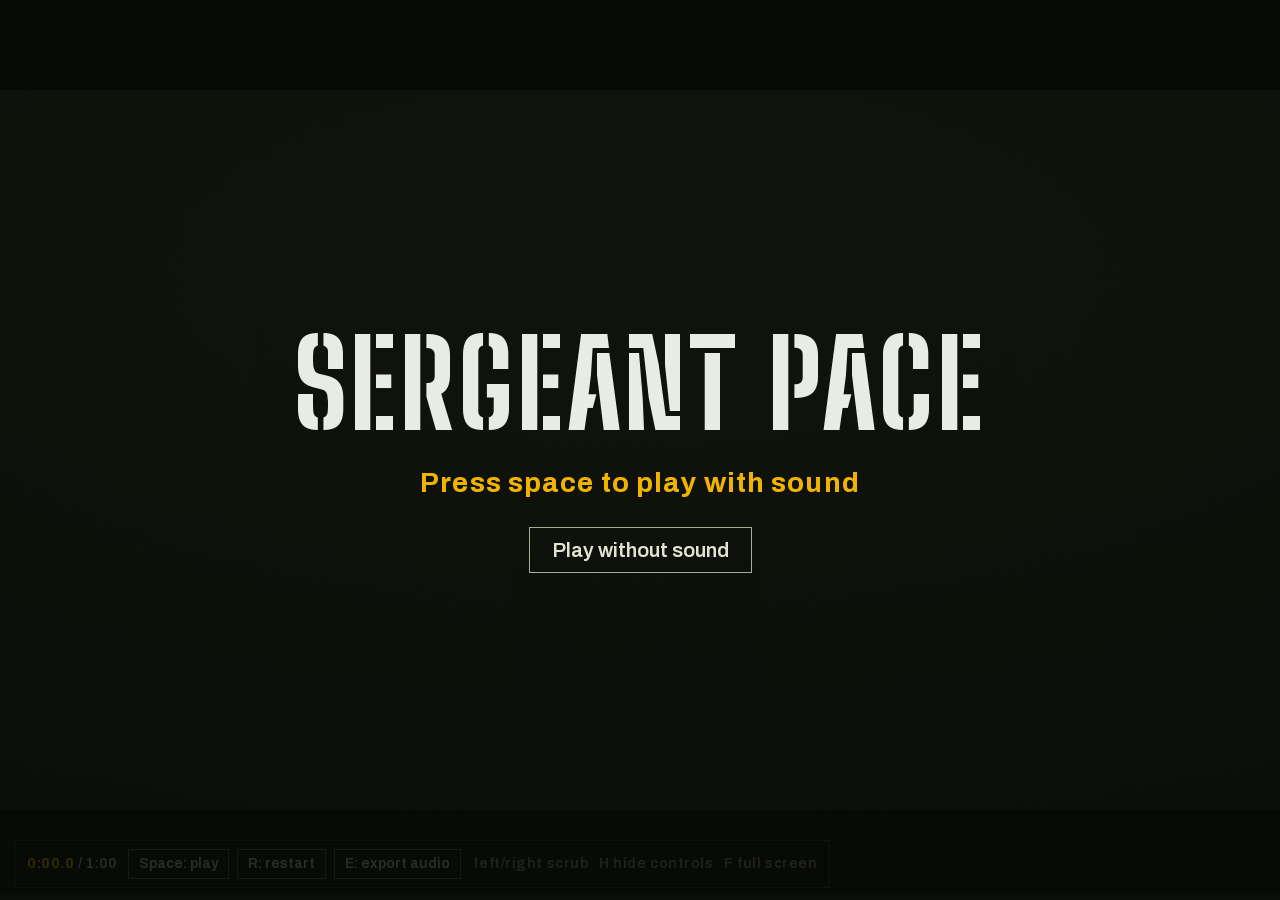
<file: static/ad.html>
<!doctype html>
<html lang="en">
<head>
<meta charset="utf-8">
<meta name="viewport" content="width=device-width, initial-scale=1">
<title>Sergeant Pace · the ad</title>
<link rel="stylesheet" href="/static/ad.css?v=5">
<script>
  // if anything goes wrong, say so on screen instead of showing nothing
  window.adMessage = function (text) {
    var m = document.getElementById('msg') || document.body.appendChild(Object.assign(document.createElement('div'), { id: 'msg' }));
    m.textContent = text;
  };
  if (location.protocol === 'file:') window.addEventListener('DOMContentLoaded', function () {
    adMessage('This page was opened as a file. Start the app (python server.py) and open http://localhost:8000/ad instead.');
  });
  window.addEventListener('error', function (e) { adMessage('Something broke: ' + (e.message || 'unknown error') + (e.filename ? ' (' + e.filename.split('/').pop() + ':' + e.lineno + ')' : '')); });
  window.addEventListener('unhandledrejection', function (e) { adMessage('Something broke: ' + ((e.reason && e.reason.message) || e.reason)); });
</script>
</head>
<body>
<svg class="defs" aria-hidden="true" focusable="false">
  <defs>
    <symbol id="insignia" viewBox="0 0 48 48">
      <path fill="currentColor" d="M5 18 24 6l19 12v6.5L24 12.5 5 24.5Z"/><path fill="currentColor" d="M5 27 24 15l19 12v6.5L24 21.5 5 33.5Z"/><path fill="currentColor" d="M5 36 24 24l19 12v6.5L24 30.5 5 42.5Z"/>
    </symbol>
    <filter id="ink" x="-6%" y="-10%" width="112%" height="120%">
      <feTurbulence type="fractalNoise" baseFrequency="0.9" numOctaves="2" seed="3" result="edge"/>
      <feDisplacementMap in="SourceGraphic" in2="edge" scale="3" result="rough"/>
      <feTurbulence type="fractalNoise" baseFrequency="0.05 0.7" numOctaves="2" seed="9" result="press"/>
      <feColorMatrix in="press" type="matrix" values="0 0 0 0 0  0 0 0 0 0  0 0 0 0 0  0 0 0 -1.7 2.0" result="mask"/>
      <feComposite in="rough" in2="mask" operator="in"/>
    </filter>
  </defs>
</svg>

<div id="stage"></div>

<div id="start"><div><b>Sergeant Pace</b><span>Press space to play with sound</span><button id="go-silent" type="button">Play without sound</button></div></div>
<div id="hud"><b id="tc">0:00.0</b> / 1:00
  <button id="b-play">Space: play</button><button id="b-restart">R: restart</button><button id="b-audio">E: export audio</button>
  <span style="margin-left:10px;color:#8d927c">left/right scrub &nbsp; H hide controls &nbsp; F full screen</span></div>
<div id="bar"><i id="bar-i"></i></div>

<script src="/static/ad.js?v=9"></script>
</body>
</html>
</file>
<file: static/ad.css>
/* Sergeant Pace ad: a 1920x1080 stage scaled to fit. Same world as the app: olive desk, copy paper, stencil, stamps. */
@font-face { font-family: "Big Shoulders Stencil Display"; src: url("/static/fonts/bigshoulders-stencil-var.woff2") format("woff2"); font-weight: 400 900; }
@font-face { font-family: "Archivo"; src: url("/static/fonts/archivo-var.woff2") format("woff2"); font-weight: 400 800; font-stretch: 62% 125%; }
@font-face { font-family: "Courier Prime"; src: url("/static/fonts/courier-prime-400.woff2") format("woff2"); font-weight: 400; }
@font-face { font-family: "Courier Prime"; src: url("/static/fonts/courier-prime-700.woff2") format("woff2"); font-weight: 700; }

:root {
  --desk: #2b3123; --desk-hi: #373f2c; --desk-text: #e1e4d2; --desk-dim: #a9af95;
  --paper: #e9ece3; --paper-shade: #daded1; --rule: #161a11; --caption: #4a5240;
  --typed: #18223d; --red: #b92d1b; --blue: #25458c; --amber: #f0b400;
  --stencil: "Big Shoulders Stencil Display", "Arial Narrow", sans-serif;
  --form: "Archivo", "Helvetica Neue", Arial, sans-serif;
  --type: "Courier Prime", "Courier New", monospace;
}
* { box-sizing: border-box; }
html, body { margin: 0; height: 100%; overflow: hidden; background: #0b0d08; color: var(--desk-text); font-family: var(--form); }
.defs { position: absolute; width: 0; height: 0; }

#stage { position: absolute; left: 0; top: 0; width: 1920px; height: 1080px; transform-origin: 0 0; overflow: hidden;
  background: radial-gradient(120% 90% at 50% 25%, #3b432f 0%, var(--desk) 55%, #1f241a 100%); }
#stage::after { content: ""; position: absolute; inset: 0; pointer-events: none; opacity: 0.1; mix-blend-mode: overlay;
  background-image: url("data:image/svg+xml;utf8,<svg xmlns='http://www.w3.org/2000/svg' width='180' height='180'><filter id='n'><feTurbulence type='fractalNoise' baseFrequency='.85' numOctaves='2' stitchTiles='stitch'/></filter><rect width='100%' height='100%' filter='url(%23n)'/></svg>"); }
.scene { position: absolute; inset: 0; display: none; }
.abs { position: absolute; }
.stencil { font-family: var(--stencil); font-weight: 800; text-transform: uppercase; letter-spacing: 0.02em; line-height: 0.9; }
.center { left: 0; right: 0; text-align: center; }

/* paper + typed type */
.paper { background: url("/static/paper-fibers.svg"), url("/static/paper-grain.svg"), linear-gradient(180deg, #edf0e7, var(--paper) 40%, #e3e7da); color: var(--rule);
  border: 2px solid #0c0e09; box-shadow: 0 4px 6px rgba(0, 0, 0, 0.35), 0 50px 90px -34px rgba(0, 0, 0, 0.8); }
.fh { display: flex; align-items: center; gap: 28px; padding: 22px 38px; border-bottom: 5px solid var(--rule); }
.fh svg { width: 74px; height: 74px; color: var(--rule); flex: none; }
.fh h2 { margin: 0; font: 800 58px/1 var(--stencil); letter-spacing: 0.04em; text-transform: uppercase; }
.fh p { margin: 6px 0 0; font: 600 21px/1.2 var(--form); font-stretch: 75%; letter-spacing: 0.1em; text-transform: uppercase; color: var(--caption); }
.formno { margin-left: auto; border: 3px solid var(--rule); padding: 8px 22px; font: 800 38px/1 var(--stencil); letter-spacing: 0.06em; }
.cap { display: block; font: 600 20px/1.2 var(--form); font-stretch: 72%; letter-spacing: 0.1em; text-transform: uppercase; color: var(--caption); }
.typed { font: 700 30px/1.35 var(--type); color: var(--typed); }
.caret::after { content: ""; display: inline-block; width: 0.55em; height: 1.05em; margin-left: 4px; vertical-align: -0.12em; background: var(--typed); }

.box { position: relative; flex: none; width: 70px; height: 70px; border: 5px solid var(--rule); background: #f3f5ec; }
.box svg { position: absolute; inset: -12px; width: calc(100% + 24px); height: calc(100% + 24px); overflow: visible; }
.box path { fill: none; stroke-width: 8; stroke-linecap: round; stroke-dasharray: 80; stroke-dashoffset: 80; }
.box.red path { stroke: var(--red); } .box.blue path { stroke: var(--blue); }

.stamp { position: absolute; display: inline-block; padding: 10px 30px 12px; border: 6px double currentColor; font: 800 72px/1 var(--stencil); letter-spacing: 0.06em; text-transform: uppercase;
  text-align: center; mix-blend-mode: multiply; filter: url(#ink); opacity: 0; transform-origin: 50% 50%; white-space: nowrap; }
.stamp.red { color: var(--red); } .stamp.blue { color: var(--blue); }
.stamp.sm small { font-size: 19px; letter-spacing: 0.1em; }
.stamp small { display: block; margin-top: 4px; font: 700 24px/1.2 var(--form); letter-spacing: 0.14em; }

/* scene A: the yes men */
.yes { position: absolute; display: flex; align-items: center; gap: 22px; width: 700px; padding: 26px 32px; border-radius: 32px; background: #fff; color: #3d4a5c; box-shadow: 0 20px 50px rgba(0, 0, 0, 0.45); }
.yes i { flex: none; width: 74px; height: 74px; border-radius: 50%; }
.yes b { display: block; font: 700 42px/1.15 var(--form); font-stretch: 100%; }
.yes span { display: block; margin-top: 4px; font: 500 22px/1 var(--form); color: #8a97a8; }
.ticker { left: 0; right: 0; bottom: 70px; padding: 26px 0 22px; background: rgba(15, 18, 11, 0.9); text-align: center; font: 800 112px/1 var(--stencil); letter-spacing: 0.02em; text-transform: uppercase; color: var(--paper); }
.ticker em { font-style: normal; color: var(--amber); }

/* scene B */
.bars { left: 0; right: 0; bottom: 0; height: 520px; display: flex; align-items: flex-end; gap: 10px; padding: 0 40px; }
.bars i { flex: 1; background: var(--amber); opacity: 0.85; }

/* scene C */
.tape { position: absolute; left: -100px; right: -100px; height: 110px; background: var(--amber); transform: rotate(-3deg); }
.tape::before, .tape::after { content: ""; position: absolute; left: 0; right: 0; height: 100%; }
.tape i { position: absolute; inset: 0; background: url("data:image/svg+xml;utf8,<svg xmlns='http://www.w3.org/2000/svg' width='64' height='64'><path d='M0 64 64 0M-16 16 16 -16M48 80 80 48' stroke='%23161a11' stroke-width='24'/></svg>") 0 0 / 64px 64px; }

/* hazard plate */
.hazard { display: grid; grid-template-columns: 150px 1fr 150px; background: var(--amber); color: var(--rule); border-bottom: 5px solid var(--rule); overflow: hidden; }
.hazard b { padding: 18px 20px; text-align: center; font: 800 54px/1.1 var(--stencil); letter-spacing: 0.05em; text-transform: uppercase; }
.hz { background: url("data:image/svg+xml;utf8,<svg xmlns='http://www.w3.org/2000/svg' width='48' height='48'><path d='M0 48 48 0M-12 12 12 -12M36 60 60 36' stroke='%23161a11' stroke-width='18'/></svg>") 0 0 / 48px 48px; }

/* scene D */
.choice { display: flex; align-items: center; gap: 36px; width: 760px; padding: 40px 46px; border: 4px solid var(--rule); font: 800 68px/1 var(--stencil); letter-spacing: 0.02em; text-transform: uppercase; }
.choice small { display: block; margin-top: 10px; font: 500 30px/1.2 var(--form); letter-spacing: 0; text-transform: none; color: var(--caption); }
.march { display: flex; height: 190px; border: 5px solid var(--rule); background: var(--paper); }
.seg { display: flex; align-items: center; justify-content: center; border-right: 2px solid var(--rule); font: 800 34px/1 var(--stencil); color: var(--rule); overflow: hidden; transform-origin: 50% 100%; }
.seg:last-child { border-right: 0; }
.seg.run { background: var(--blue); color: var(--paper); }
.seg.walk { background-image: url("data:image/svg+xml;utf8,<svg xmlns='http://www.w3.org/2000/svg' width='16' height='16'><path d='M0 16 16 0M-4 4 4 -4M12 20 20 12' stroke='%23161a11' stroke-opacity='.38' stroke-width='2.6'/></svg>"); background-size: 16px 16px; }
.seg.warmup, .seg.cooldown { background: var(--paper-shade); color: var(--caption); }
.btn { display: inline-block; padding: 30px 56px; background: var(--blue); color: var(--paper); font: 800 56px/1 var(--stencil); letter-spacing: 0.05em; text-transform: uppercase; }
.cursor { position: absolute; width: 74px; height: 74px; filter: drop-shadow(0 6px 8px rgba(0, 0, 0, 0.5)); }

/* scene E */
.phase { font: 800 150px/1 var(--stencil); letter-spacing: 0.06em; text-transform: uppercase; }
.count { font: 900 440px/1 var(--stencil); font-variant-numeric: tabular-nums; color: var(--desk-text); }
.needle { position: absolute; top: -26px; bottom: -26px; width: 8px; background: var(--amber); }

/* scene F */
.counsel { display: grid; grid-template-columns: 1fr 1.1fr 1.05fr; border-bottom: 4px solid var(--rule); }
.block { position: relative; padding: 26px 34px 24px; height: 470px; }
.block + .block { border-left: 4px solid var(--rule); }
.block h3 { margin: 0 0 18px; font: 800 52px/1 var(--stencil); letter-spacing: 0.05em; text-transform: uppercase; }
.block h3 i { font-style: normal; color: var(--caption); margin-right: 14px; }
.fact { padding: 8px 0 10px; border-bottom: 2px dotted #6a7260; }
.fact .typed { display: block; min-height: 1.35em; }
.chk { display: grid; grid-template-columns: 70px 1fr; gap: 24px; padding: 14px 0; }
.chk b { display: block; font: 800 50px/1.05 var(--stencil); letter-spacing: 0.04em; text-transform: uppercase; color: var(--red); }
.mode { display: flex; align-items: center; gap: 16px; font: 800 38px/1.05 var(--stencil); letter-spacing: 0.04em; text-transform: uppercase; color: var(--caption); }
.mode .box { width: 52px; height: 52px; border-width: 4px; }
.modes { display: grid; grid-template-columns: 1fr 1fr; gap: 18px 18px; margin-bottom: 20px; }
.remarks { padding: 24px 38px 26px; border-bottom: 4px solid var(--rule); }
.remarks h3 { margin: 0 0 12px; font: 800 48px/1 var(--stencil); letter-spacing: 0.05em; text-transform: uppercase; }
.remarks p { margin: 0; font: 500 44px/1.3 var(--form); min-height: 2.6em; max-width: 1400px; }
.diff { padding: 18px 38px 22px; }
.drow { display: grid; grid-template-columns: 360px 1fr 1fr; gap: 24px; align-items: baseline; padding: 8px 0; border-bottom: 2px dotted #6a7260; }
.drow .old { position: relative; color: var(--red); }
.drow .old u { position: absolute; left: 0; top: 54%; height: 5px; background: var(--red); text-decoration: none; }
.lower { position: absolute; left: 0; padding: 22px 44px 18px; background: var(--amber); color: var(--rule); font: 800 64px/1 var(--stencil); letter-spacing: 0.05em; text-transform: uppercase; box-shadow: 0 16px 34px rgba(0, 0, 0, 0.5); }

/* scene G */
.wave { display: flex; align-items: center; gap: 7px; height: 150px; }
.wave i { width: 12px; background: var(--typed); border-radius: 3px; }
.wave.amber i { background: var(--amber); }
.mic { display: inline-flex; align-items: center; gap: 22px; padding: 26px 46px; border: 5px solid var(--rule); font: 800 58px/1 var(--stencil); letter-spacing: 0.05em; text-transform: uppercase; }
.mic svg { width: 62px; height: 62px; fill: none; stroke: currentColor; stroke-width: 2; stroke-linecap: round; stroke-linejoin: round; }
.mic.rec { background: var(--red); color: var(--paper); border-color: var(--red); }

/* scene H */
.tile { position: absolute; width: 400px; height: 360px; padding: 34px 20px; text-align: center; }
.tile b { display: block; font: 800 150px/0.95 var(--stencil); letter-spacing: 0.02em; }
.tile span { display: block; margin-top: 10px; font: 600 28px/1.2 var(--form); font-stretch: 75%; letter-spacing: 0.12em; text-transform: uppercase; color: var(--caption); }

/* HUD (hidden with H) */
#hud { position: fixed; left: 14px; bottom: 12px; z-index: 5; padding: 8px 12px; font: 600 14px/1.4 var(--form); letter-spacing: 0.04em; color: #c9cdb9; background: rgba(8, 10, 6, 0.78); border: 1px solid #3b422f; }
#hud b { color: var(--amber); font-variant-numeric: tabular-nums; }
#hud button { margin-left: 8px; font: inherit; color: inherit; background: transparent; border: 1px solid #5b6347; padding: 4px 10px; cursor: pointer; }
#hud button:hover { background: #2b3123; }
#bar { position: fixed; left: 0; right: 0; bottom: 0; height: 5px; z-index: 6; background: #20261a; }
#bar i { display: block; height: 100%; width: 0; background: var(--amber); }
#start { position: fixed; inset: 0; z-index: 9; display: grid; place-items: center; background: rgba(8, 10, 6, 0.82); text-align: center; cursor: pointer; }
#start b { display: block; font: 800 120px/0.95 var(--stencil); letter-spacing: 0.03em; text-transform: uppercase; color: var(--paper); }
#start span { display: block; margin-top: 24px; font: 700 28px/1.3 var(--form); letter-spacing: 0.04em; color: var(--amber); }
.hidehud #hud, .hidehud #bar { display: none; }

#msg { position: fixed; left: 0; right: 0; top: 0; z-index: 20; padding: 14px 20px; background: var(--red); color: var(--paper); font: 700 20px/1.3 var(--form); }
#msg:empty { display: none; }
#start button { margin-top: 26px; padding: 12px 22px; font: 600 20px/1 var(--form); color: var(--desk-text); background: transparent; border: 1px solid var(--desk-dim); cursor: pointer; }
#start button:hover { background: var(--desk-hi); }
</file>
